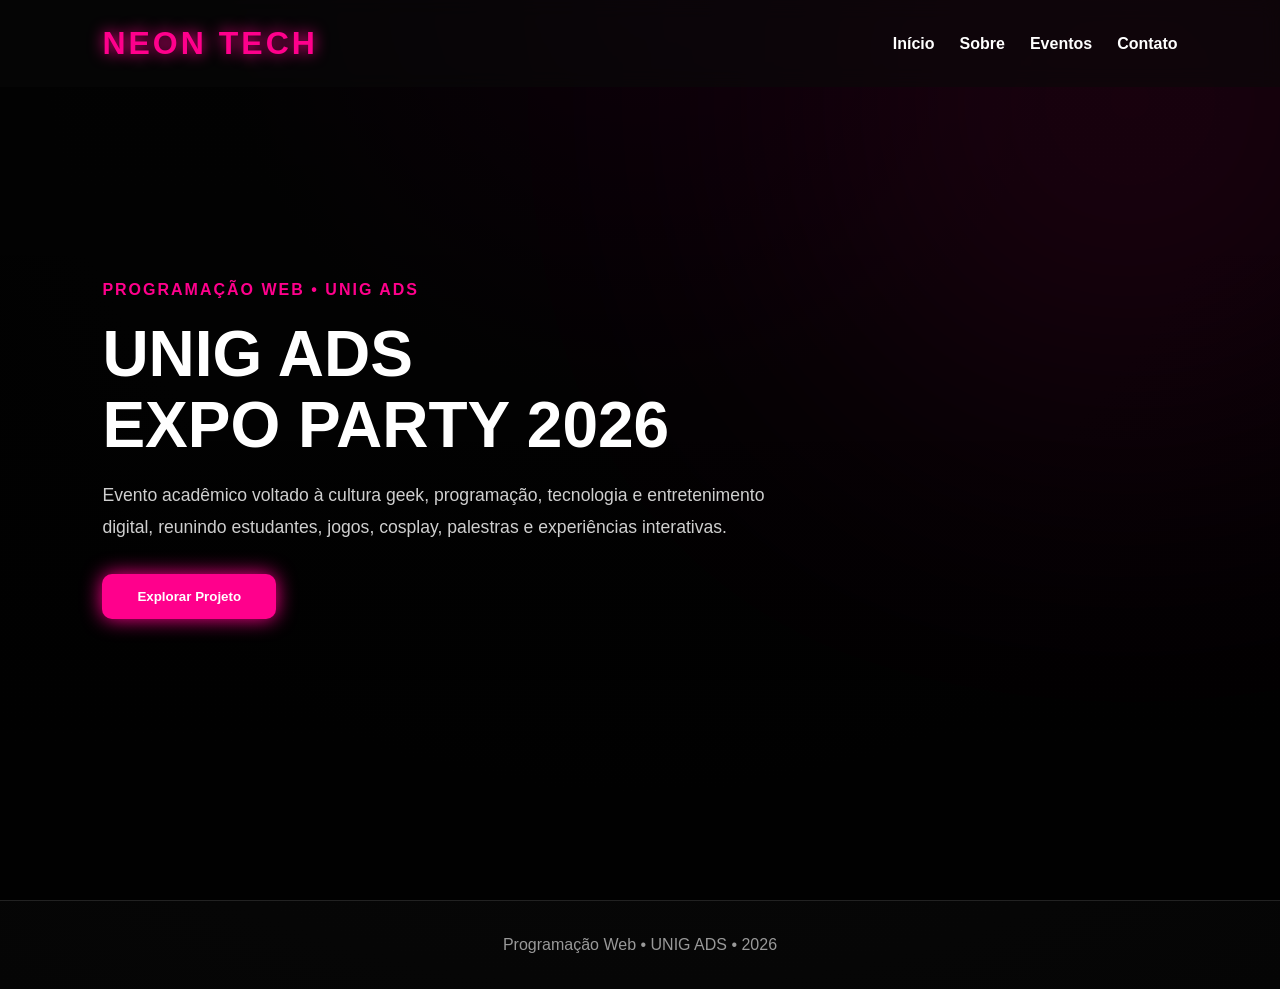
<file: index.html>
<!DOCTYPE html>
<html lang="pt-BR">

<head>

    <meta charset="UTF-8">

    <meta name="viewport"
          content="width=device-width, initial-scale=1.0">

    <title>
        UNIG - ADS - EXPO PARTY
    </title>

    <link rel="stylesheet"
          href="style.css">

</head>

<body>

<header class="navbar">

    <h1 class="logo">
        NEON TECH
    </h1>

    <nav>

    <a href="index.html">
        Início
    </a>

    <a href="sobre.html">
        Sobre
    </a>

    <a href="eventos.html">
        Eventos
    </a>

    <a href="contato.html">
        Contato
    </a>

</nav>

</header>

<section class="hero">

    <div class="hero-content">

        <span class="tag">

            PROGRAMAÇÃO WEB • UNIG ADS

        </span>

        <h2>

            UNIG ADS<br>
            EXPO PARTY 2026

        </h2>

        <p>

            Evento acadêmico voltado à cultura geek,
            programação, tecnologia e entretenimento
            digital, reunindo estudantes, jogos,
            cosplay, palestras e experiências interativas.

        </p>

        <button>

            Explorar Projeto

        </button>

    </div>

</section>

<footer>

    <p>

        Programação Web • UNIG ADS • 2026

    </p>

</footer>

<script src="script.js"></script>

</body>

</html>
</file>
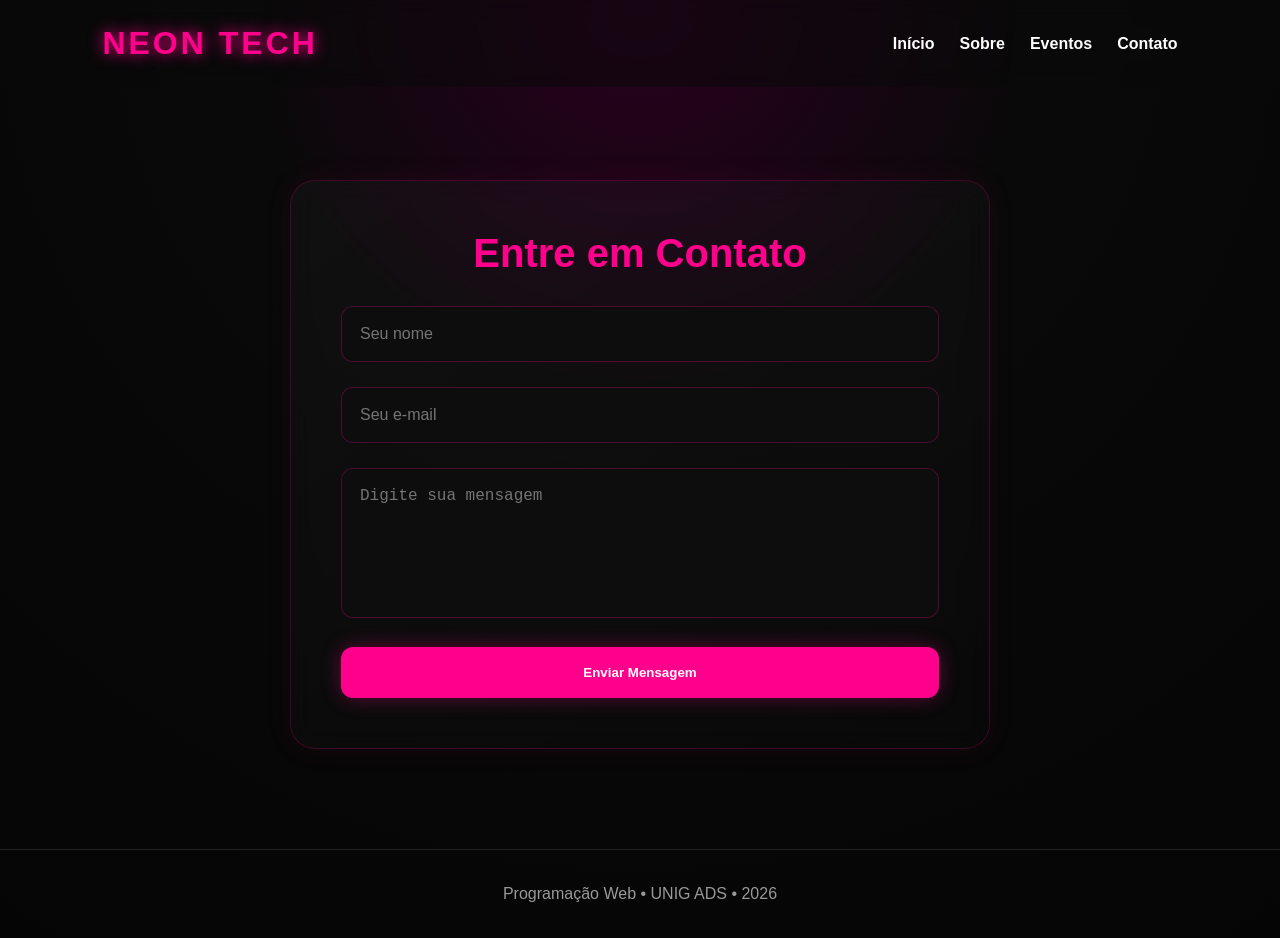
<file: contato.html>
<!DOCTYPE html>
<html lang="pt-BR">

<head>

    <meta charset="UTF-8">

    <meta name="viewport"
          content="width=device-width, initial-scale=1.0">

    <title>
        Contato • Neon Tech
    </title>

    <link rel="stylesheet"
          href="style.css">

</head>

<body>

<header class="navbar">

    <h1 class="logo">
        NEON TECH
    </h1>

    <nav>

        <a href="index.html">Início</a>
        <a href="sobre.html">Sobre</a>
        <a href="eventos.html">Eventos</a>
        <a href="contato.html">Contato</a>

    </nav>

</header>

<section class="formulario">

    <div class="formulario-container">

        <h3>

            Entre em Contato

        </h3>

        <form>

            <div class="form-group">

                <input type="text"
                       placeholder="Seu nome">

            </div>

            <div class="form-group">

                <input type="email"
                       placeholder="Seu e-mail">

            </div>

            <div class="form-group">

                <textarea placeholder="Digite sua mensagem"></textarea>

            </div>

            <button type="submit">

                Enviar Mensagem

            </button>

        </form>

    </div>

</section>

<footer>

    <p>

        Programação Web • UNIG ADS • 2026

    </p>

</footer>

<script src="script.js"></script>

</body>

</html>
</file>
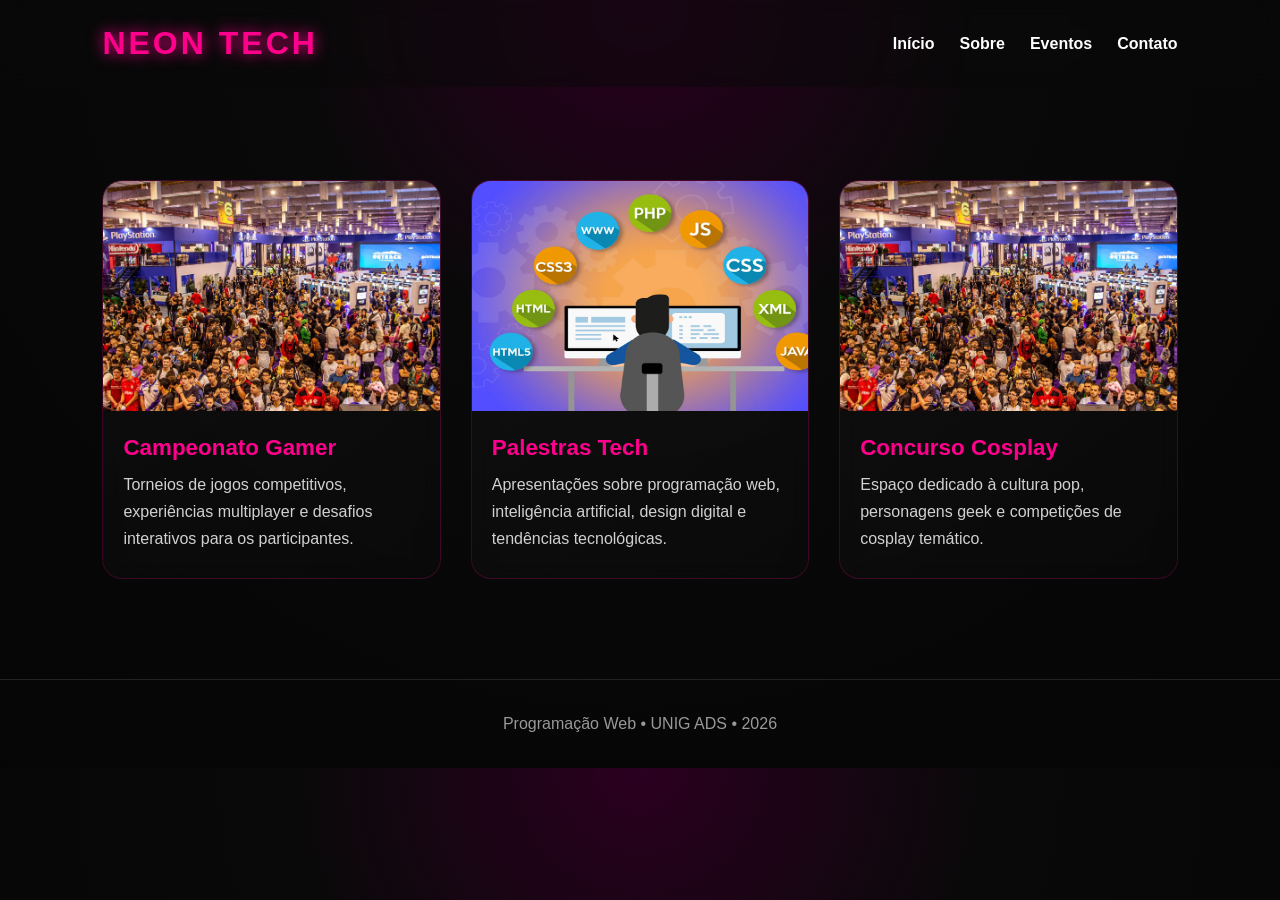
<file: eventos.html>
<!DOCTYPE html>
<html lang="pt-BR">

<head>

    <meta charset="UTF-8">

    <meta name="viewport"
          content="width=device-width, initial-scale=1.0">

    <title>
    Eventos • UNIG ADS Expo Party
    </title>

    <link rel="stylesheet"
          href="style.css">

</head>

<body>

<header class="navbar">

    <h1 class="logo">
        NEON TECH
    </h1>

    <nav>

        <a href="index.html">Início</a>
        <a href="sobre.html">Sobre</a>
        <a href="eventos.html">Eventos</a>
        <a href="contato.html">Contato</a>

    </nav>

</header>

<section class="cards">

    <!-- CARD 1 -->

    <div class="card">

        <img src="assets/images/geek-event.jpg"
             alt="Geek Event">

        <h4>

            Campeonato Gamer

        </h4>

        <p>

            Torneios de jogos competitivos,
            experiências multiplayer e desafios
            interativos para os participantes.

        </p>

    </div>

    <!-- CARD 2 -->

    <div class="card">

        <img src="assets/images/programacao-web.jpg"
             alt="Programação Web">

        <h4>

            Palestras Tech

        </h4>

        <p>

            Apresentações sobre programação web,
            inteligência artificial, design digital
            e tendências tecnológicas.

        </p>

    </div>

    <!-- CARD 3 -->

    <div class="card">

        <img src="assets/images/geek-event.jpg"
             alt="Cosplay">

        <h4>

            Concurso Cosplay

        </h4>

        <p>

            Espaço dedicado à cultura pop,
            personagens geek e competições
            de cosplay temático.

        </p>

    </div>

</section>

<footer>

    <p>

        Programação Web • UNIG ADS • 2026

    </p>

</footer>

<script src="script.js"></script>

</body>

</html>
</file>
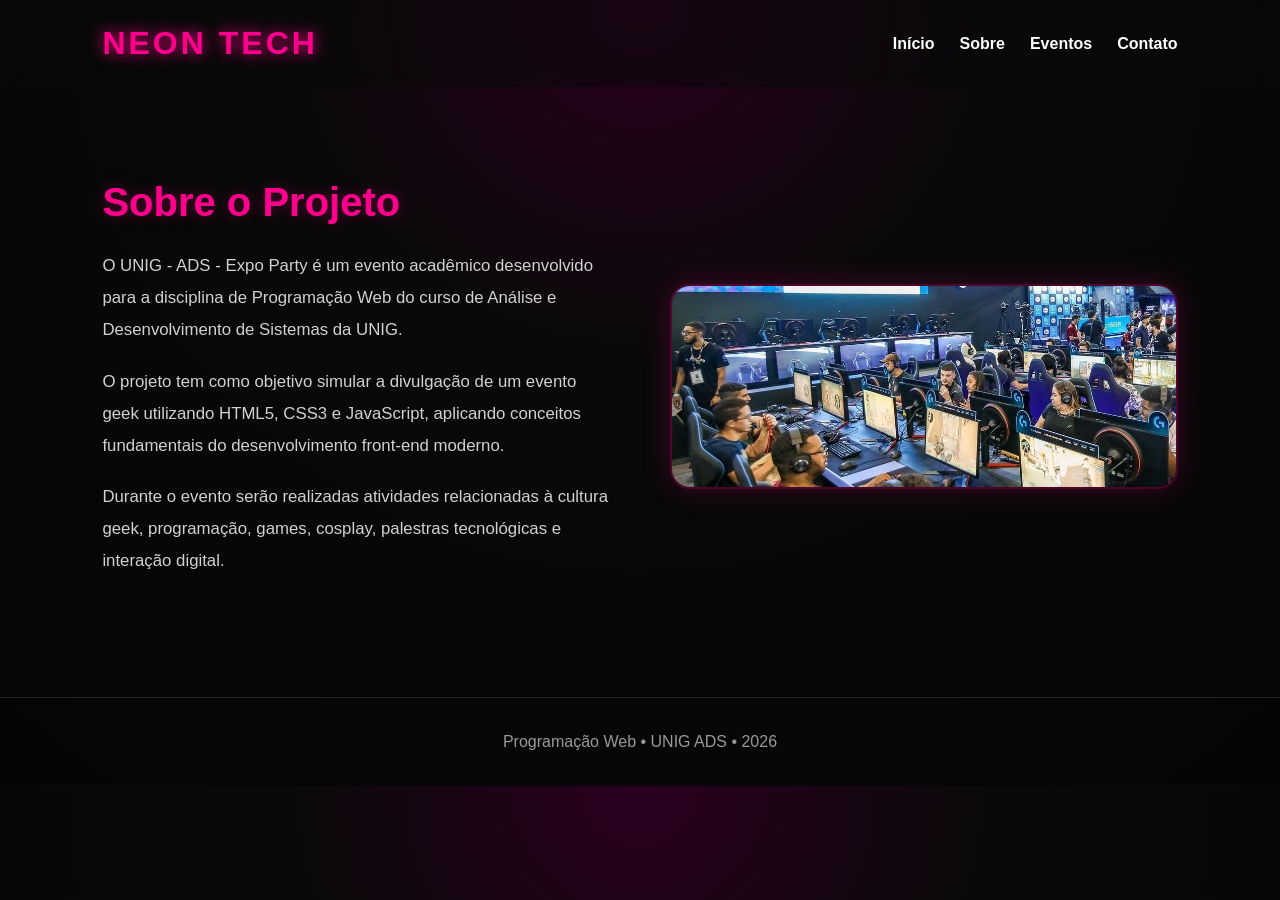
<file: sobre.html>
<!DOCTYPE html>
<html lang="pt-BR">

<head>

    <meta charset="UTF-8">

    <meta name="viewport"
          content="width=device-width, initial-scale=1.0">

    <title>
        Sobre • Neon Tech
    </title>

    <link rel="stylesheet"
          href="style.css">

</head>

<body>

<header class="navbar">

    <h1 class="logo">
        NEON TECH
    </h1>

    <nav>

        <a href="index.html">Início</a>
        <a href="sobre.html">Sobre</a>
        <a href="eventos.html">Eventos</a>
        <a href="contato.html">Contato</a>

    </nav>

</header>

<section class="sobre">

    <div class="sobre-texto">

    <h3>

        Sobre o Projeto

    </h3>

    <p>

        O UNIG - ADS - Expo Party é um evento
        acadêmico desenvolvido para a disciplina
        de Programação Web do curso de Análise
        e Desenvolvimento de Sistemas da UNIG.

    </p>

    <p>

        O projeto tem como objetivo simular a
        divulgação de um evento geek utilizando
        HTML5, CSS3 e JavaScript, aplicando
        conceitos fundamentais do desenvolvimento
        front-end moderno.

    </p>

    <p>

        Durante o evento serão realizadas
        atividades relacionadas à cultura geek,
        programação, games, cosplay,
        palestras tecnológicas e interação digital.

    </p>

</div>
    <div class="sobre-imagem">

        <img src="assets/images/computacao.jpg"
             alt="Computação">

    </div>

</section>

<footer>

    <p>

        Programação Web • UNIG ADS • 2026

    </p>

</footer>

<script src="script.js"></script>

</body>

</html>
</file>
<file: style.css>
/* ================================= */
/* RESET */
/* ================================= */

*{
    margin:0;
    padding:0;
    box-sizing:border-box;
}

/* ================================= */
/* BODY */
/* ================================= */

body{

    font-family:Arial, Helvetica, sans-serif;

    background:
    radial-gradient(circle at top,
    #2b0020 0%,
    #090909 35%,
    #050505 100%);

    color:white;

    overflow-x:hidden;

    scroll-behavior:smooth;
}

/* ================================= */
/* NAVBAR */
/* ================================= */

.navbar{

    width:100%;

    display:flex;
    justify-content:space-between;
    align-items:center;

    padding:25px 8%;

    position:fixed;

    top:0;
    left:0;

    background:rgba(10,10,10,0.55);

    backdrop-filter:blur(10px);

    z-index:1000;
}

.logo{

    color:#ff008c;

    letter-spacing:3px;

    text-shadow:0 0 15px #ff008c;
}

nav{

    display:flex;

    gap:25px;
}

nav a{

    color:white;

    text-decoration:none;

    transition:0.3s;

    font-weight:bold;
}

nav a:hover{

    color:#ff008c;

    text-shadow:0 0 10px #ff008c;
}

/* ================================= */
/* HERO */
/* ================================= */

.hero{

    min-height:100vh;

    display:flex;

    align-items:center;

    padding:120px 8%;

    position:relative;

    overflow:hidden;

    background:
    linear-gradient(
        rgba(0,0,0,0.75),
        rgba(0,0,0,0.88)
    );
}

.hero::before{

    content:"";

    position:absolute;

    width:500px;
    height:500px;

    background:#ff008c;

    border-radius:50%;

    filter:blur(180px);

    opacity:0.18;

    top:-150px;
    right:-100px;
}

.hero-content{

    max-width:700px;

    position:relative;

    z-index:2;
}

.tag{

    color:#ff008c;

    letter-spacing:2px;

    font-weight:bold;
}

.hero h2{

    font-size:4rem;

    line-height:1.1;

    margin:20px 0;
}

.hero p{

    color:#cfcfcf;

    line-height:1.8;

    margin-bottom:30px;

    font-size:1.1rem;
}

.hero button{

    padding:15px 35px;

    border:none;

    border-radius:10px;

    background:#ff008c;

    color:white;

    font-weight:bold;

    cursor:pointer;

    transition:0.3s;

    box-shadow:0 0 20px #ff008c;
}

.hero button:hover{

    transform:scale(1.05);

    box-shadow:0 0 35px #ff008c;
}

/* ================================= */
/* PÁGINA SOBRE */
/* ================================= */

.sobre{

    display:grid;

    grid-template-columns:1fr 1fr;

    gap:60px;

    align-items:center;

    padding:180px 8% 100px;
}

.sobre-texto h3{

    color:#ff008c;

    font-size:2.5rem;

    margin-bottom:25px;

    text-shadow:0 0 15px #ff008c55;
}

.sobre-texto p{

    color:#d1d1d1;

    line-height:1.9;

    margin-bottom:20px;

    font-size:1.05rem;
}

.sobre-imagem img{

    width:100%;

    border-radius:20px;

    border:2px solid #ff008c44;

    box-shadow:0 0 30px #ff008c33;
}

/* ================================= */
/* CARDS */
/* ================================= */

.cards{

    padding:180px 8% 100px;

    display:grid;

    grid-template-columns:
    repeat(auto-fit, minmax(280px,1fr));

    gap:30px;
}

.card{

    overflow:hidden;

    border-radius:20px;

    border:1px solid #ff008c33;

    transition:0.4s;

    backdrop-filter:blur(10px);

    background:
    linear-gradient(
        145deg,
        rgba(255,255,255,0.03),
        rgba(255,255,255,0.01)
    );
}

.card:hover{

    transform:translateY(-10px);

    box-shadow:0 0 25px #ff008c55;
}

.card img{

    width:100%;

    height:230px;

    object-fit:cover;
}

.card h4{

    color:#ff008c;

    font-size:1.4rem;

    padding:20px 20px 10px;
}

.card p{

    color:#d1d1d1;

    padding:0 20px 25px;

    line-height:1.7;
}

/* ================================= */
/* FORMULÁRIO */
/* ================================= */

.formulario{

    padding:180px 8% 100px;
}

.formulario-container{

    max-width:700px;

    margin:auto;

    padding:50px;

    border-radius:25px;

    background:
    linear-gradient(
        145deg,
        rgba(255,255,255,0.03),
        rgba(255,255,255,0.01)
    );

    border:1px solid #ff008c33;

    backdrop-filter:blur(12px);

    box-shadow:0 0 30px #ff008c11;
}

.formulario h3{

    color:#ff008c;

    font-size:2.5rem;

    margin-bottom:30px;

    text-align:center;
}

.form-group{

    margin-bottom:25px;
}

.form-group input,
.form-group textarea{

    width:100%;

    padding:18px;

    border-radius:12px;

    border:1px solid #ff008c44;

    background:#0d0d0d;

    color:white;

    outline:none;

    font-size:1rem;
}

.form-group textarea{

    resize:none;

    height:150px;
}

.formulario button{

    width:100%;

    padding:18px;

    border:none;

    border-radius:12px;

    background:#ff008c;

    color:white;

    font-weight:bold;

    cursor:pointer;

    transition:0.3s;

    box-shadow:0 0 20px #ff008c55;
}

.formulario button:hover{

    transform:translateY(-3px);

    box-shadow:0 0 35px #ff008c99;
}

/* ================================= */
/* FOOTER */
/* ================================= */

footer{

    padding:35px;

    text-align:center;

    border-top:1px solid #222;

    color:#999;
}

/* ================================= */
/* RESPONSIVO */
/* ================================= */

@media(max-width:900px){

    .navbar{

        flex-direction:column;

        gap:20px;
    }

    .hero{

        text-align:center;
    }

    .hero h2{

        font-size:2.8rem;
    }

    .sobre{

        grid-template-columns:1fr;
    }

    .cards{

        grid-template-columns:1fr;
    }
}
</file>
